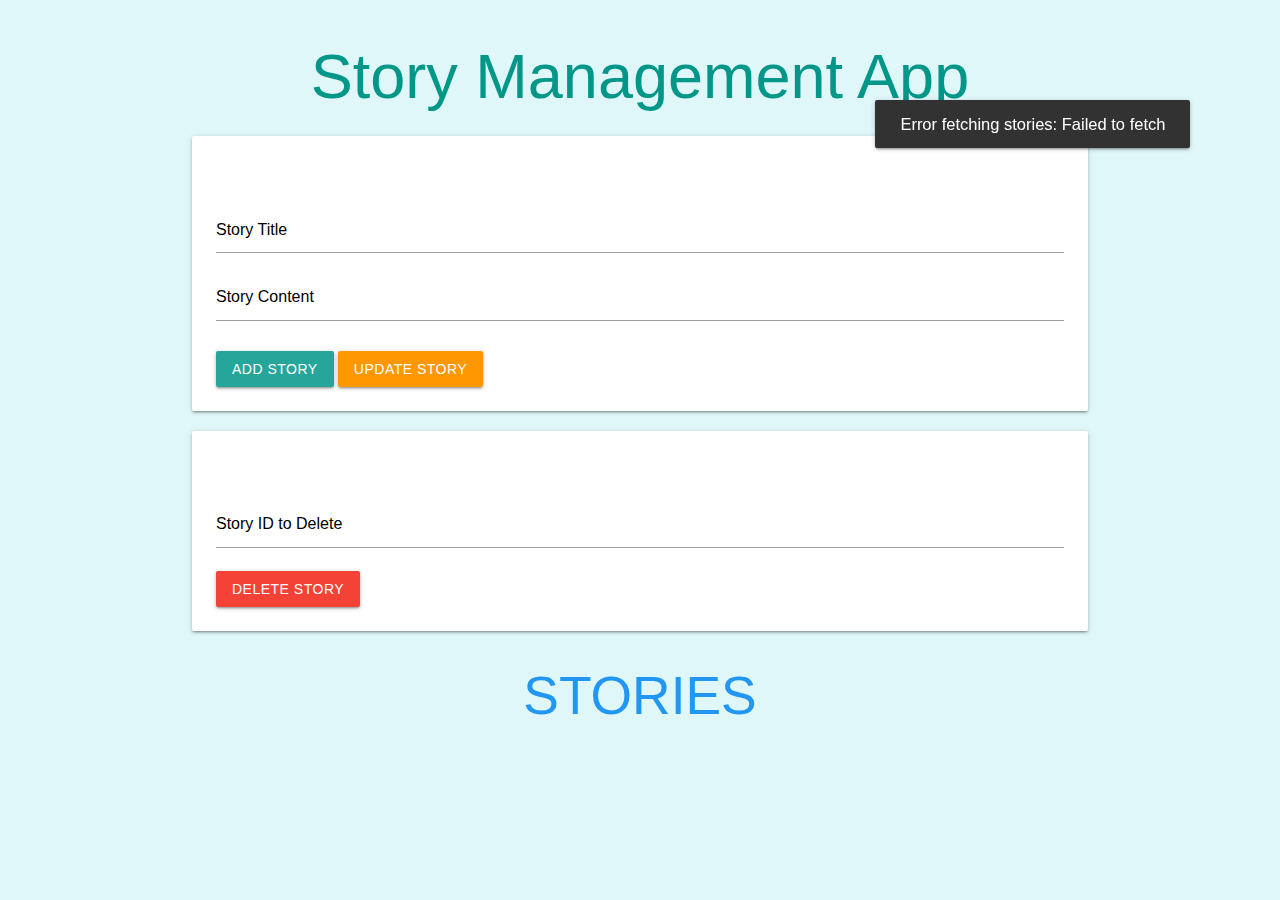
<file: LAB TASK 2/index.html>
<!DOCTYPE html>
<html lang="en">
<head>
    <meta charset="UTF-8">
    <meta name="viewport" content="width=device-width, initial-scale=1.0">
    <title>Story Management Application</title>
    
    <!-- Materialize CSS -->
    <link href="https://cdnjs.cloudflare.com/ajax/libs/materialize/1.0.0/css/materialize.min.css" rel="stylesheet">

    <style>
        body {
            background-color: #e0f7fa;
        }
        .container {
            margin-top: 40px;
        }
        .card {
            margin-bottom: 20px;
        }
        input::placeholder,
        textarea::placeholder {
            color: #000000; /* Black color for placeholders */
            opacity: 1; /* Ensures the placeholder is fully opaque */
        }
    </style>
</head>
<body>

    <div class="container">
        <h1 class="center-align teal-text">Story Management App</h1>
        
        <!-- Form for Adding or Editing a Story -->
        <div class="card">
            <div class="card-content beige lighten-1 white-text">
                <span class="card-title">Add / Edit Story</span>
                <div class="input-field">
                    <input type="text" id="title"  placeholder="Story Title">
                </div>
                <div class="input-field">
                    <textarea id="content" class="materialize-textarea" placeholder="Story Content"></textarea>
                </div>
                <button class="btn waves-effect waves-light" onclick="createStory()">Add Story</button>
                <button class="btn orange waves-effect waves-light" onclick="updateStory()">Update Story</button>
            </div>
        </div>

        <!-- Input to Delete a Story by ID -->
        <div class="card">
            <div class="card-content beige lighten-1 white-text">
                <span class="card-title">Delete Story</span>
                <div class="input-field">
                    <input type="text" id="storyId" placeholder="Story ID to Delete">
                </div>
                <button class="btn red waves-effect waves-light" onclick="deleteStory()">Delete Story</button>
            </div>
        </div>

        <!-- Section to Display Stories -->
        <h2 class="center-align blue-text">STORIES</h2>
        <div id="storyList" class="row"></div>
    </div>

    <!-- Materialize JS and dependencies -->
    <script src="https://cdnjs.cloudflare.com/ajax/libs/materialize/1.0.0/js/materialize.min.js"></script>

    <!-- Linking the JavaScript -->
    <script src="app.js"></script>
</body>
</html>
</file>
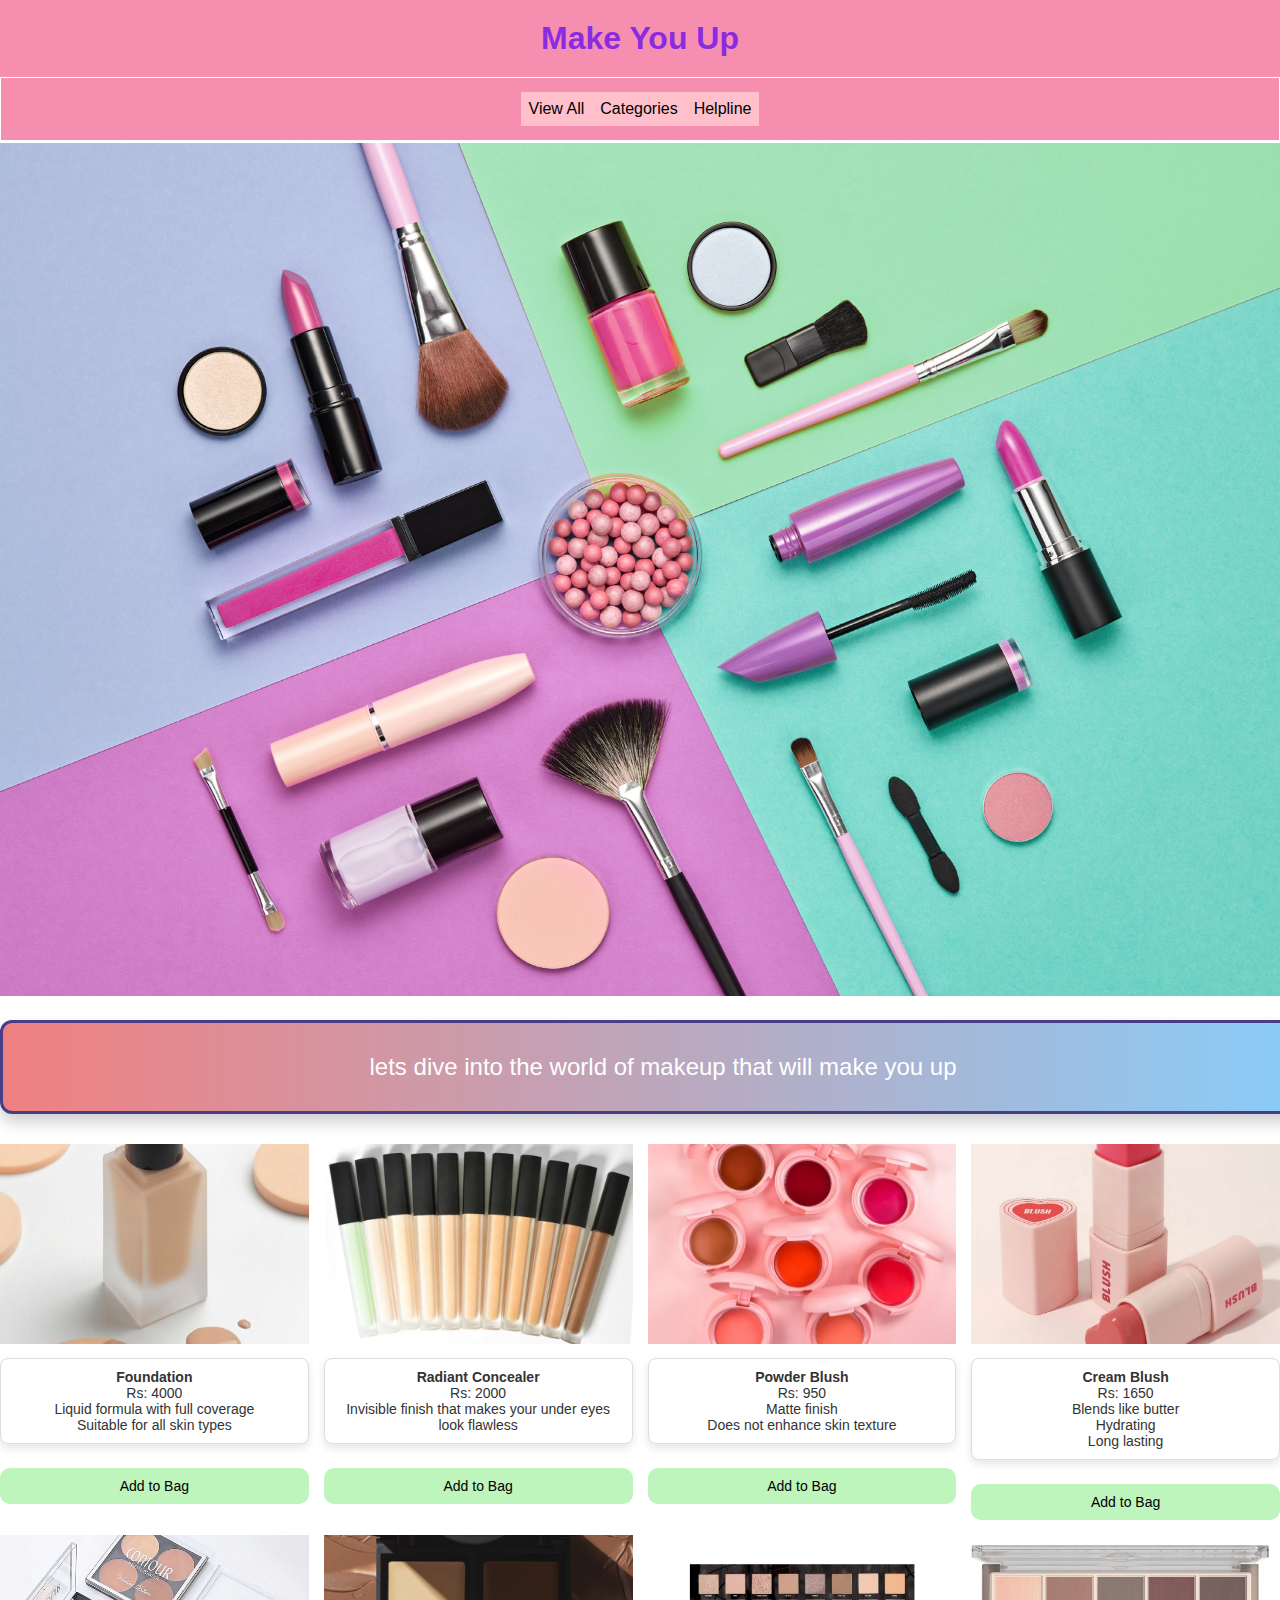
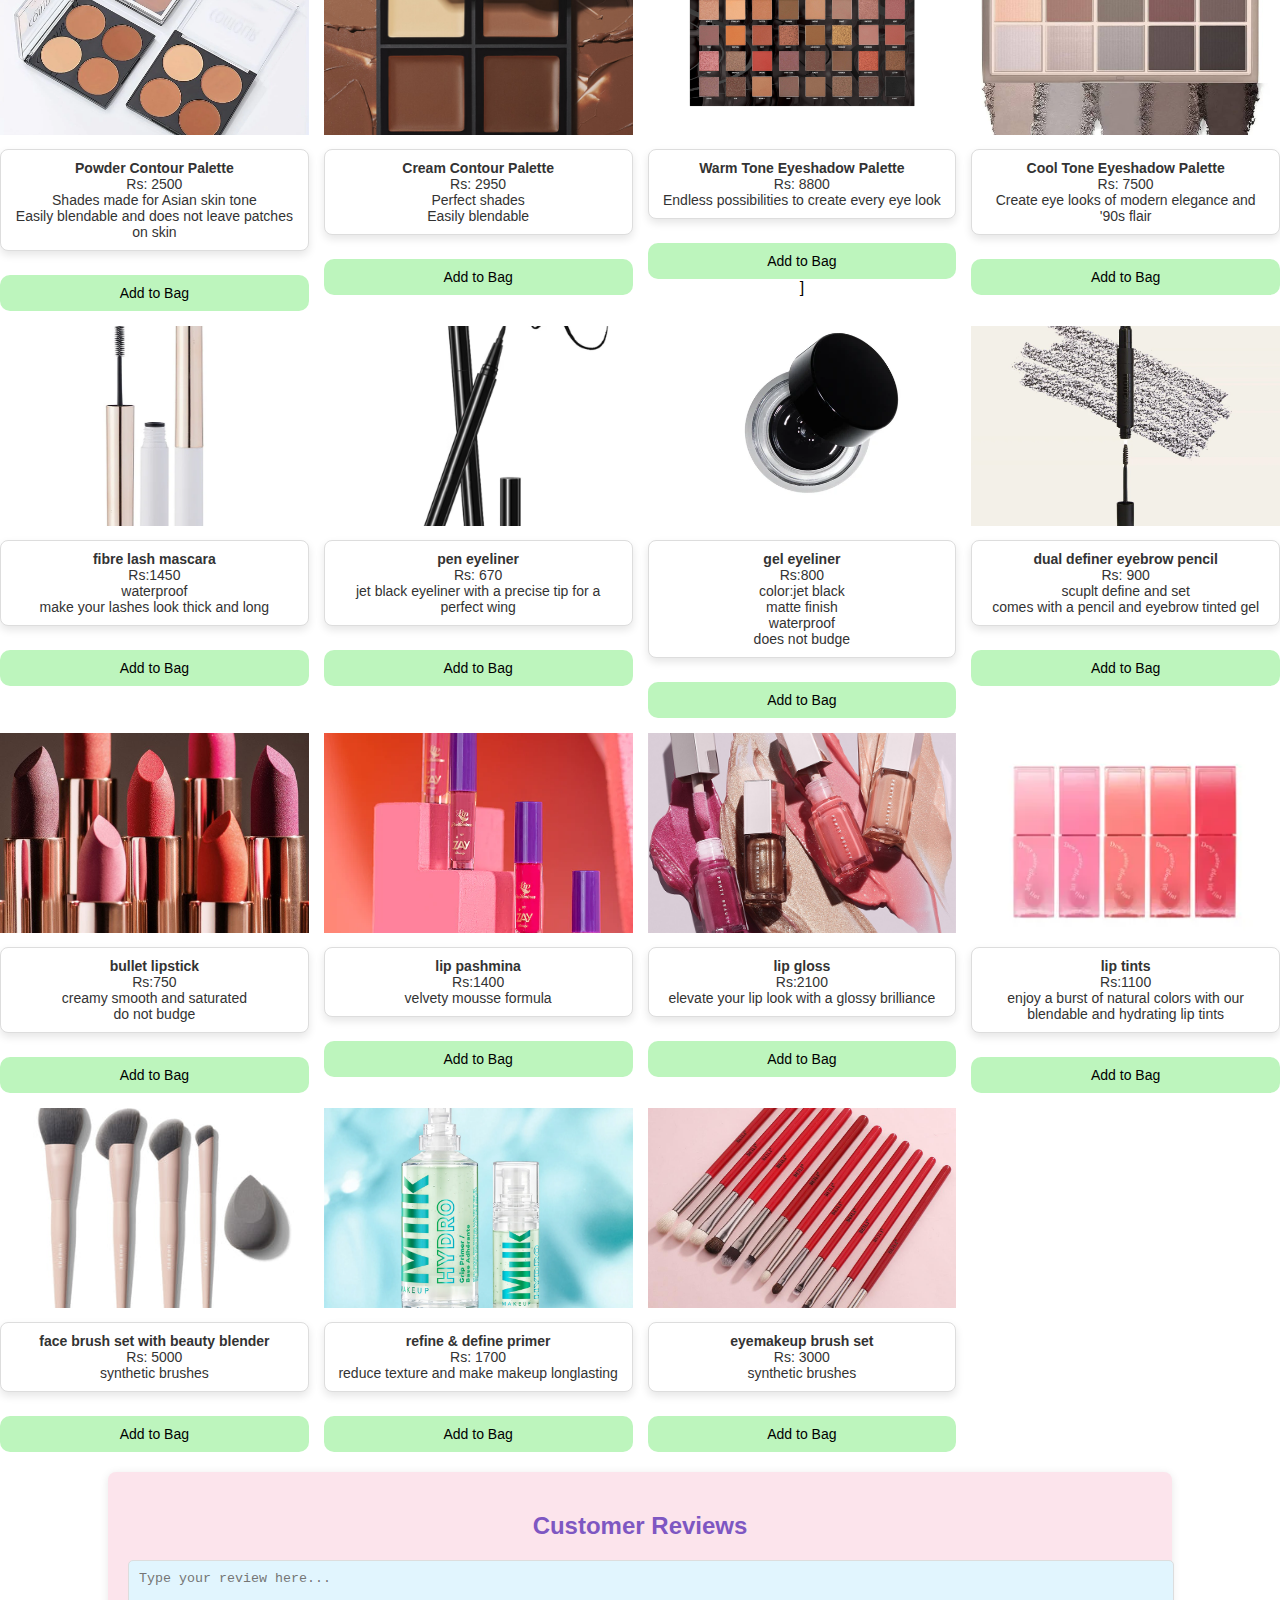
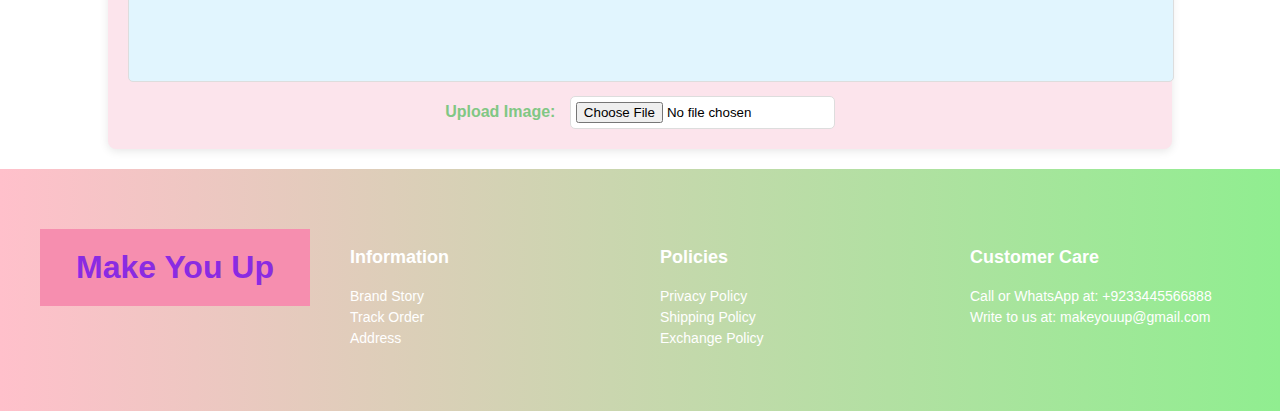
<file: ASSIGNMENT NO 1/first.html>
<!DOCTYPE html>
<html lang="en">
<head>
    <meta charset="UTF-8">
    <meta name="viewport" content="width=device-width, initial-scale=1.0">
    <title>Make You Up</title>
    <link rel="stylesheet" href="first.css">
    <!-- <style>
    
        body {
            margin: 0;
            font-family: 'Roboto', sans-serif;
        }

        header {
            position: sticky;
            top: 0;
            z-index: 1000; 
            background-color: rgb(246, 142, 175);
            border-bottom: 2px solid white;
        }

        h1 {
            color: blueviolet;
            background-color: rgb(246, 142, 175);
            text-align: center;
            padding: 20px;
            margin: 0;
            font-family: 'Poppins', sans-serif;
        }
        .icon-new {
    font-size: 20px; 
    color:blueviolet;
    cursor: pointer;
    position: absolute; 
    left: 20px; 
    top: 20px; 
}
.icon-new:hover {
    color: aqua;
}
.icon-old{
    font-size:20px;
    color:blueviolet;
    cursor:pointer;
    position:absolute;
    right:20px;
    top:20px;
}
.icon-old:hover{
    color:aqua;
}

        ul {
            list-style-type: none;
            padding: 14px 16px;
            overflow: hidden;
            text-align: center;
            border: solid 1px white;
            background-color: rgb(246, 142, 175);
            margin: 0;
            display: flex;
            justify-content: center; 
            position: sticky; 
            top: 0;
            z-index: 1000;
        }

        li {
            display: inline; 
        }

        li a {
            display: inline-block;
            padding: 8px;
            background-color: pink;
            text-decoration: none;
            color: black;
            font-family: 'Roboto', sans-serif;
        }

        a:hover {
            color: aqua;
        }

        .logo {
            width: 100%;
            height: auto;
            padding: 0;
            border-bottom:20px;
        }

        .pics {
            display: grid;
            grid-template-columns: repeat(4, 1fr); 
            gap: 15px; 
            justify-content: center;
            margin-top: 30px;
        }

        .pics .item {
            display: flex;
            flex-direction: column; 
            align-items: center; 
        }
.pics img {
            width: 100%; 
            height: 200px; 
            object-fit: cover; 
           box-sizing: border-box; 
        }
 .info {
      text-align: center; 
            padding: 10px;
            background-color: #ffffff; 
            border: 1px solid #ddd; 
            border-radius: 8px; 
            box-shadow: 0 4px 8px rgba(0, 0, 0, 0.1); 
            width: 100%; 
            box-sizing: border-box; 
            font-family: 'Roboto', sans-serif;
            font-size: 14px;
            color: #333; 
        }
 .info strong {
            font-weight: 700; 
        }
.intro {
    background: linear-gradient(to right, lightcoral, lightskyblue); 
    font-family: 'Poppins', sans-serif; 
    color: white; 
    height:50%;
    border-radius: 12px; 
    padding: 30px 20px; 
    text-align: center; 
    margin: 20px auto; 
    width: 100%; 
    box-shadow: 0 8px 16px rgba(0, 0, 0, 0.2); 
    font-size: 24px; 
    border: 3px solid darkslateblue; 
    position: relative; 
    animation: move-horizontal 20s linear infinite;
}

@keyframes move-horizontal {
    0% {
        left: 100%; /* Start off the right side */
    }
    100% {
        left: -100%; /* Move off the left side */
    }
}
.add-to-bag {
    background-color: rgb(189, 245, 189);
    width:100%;
    color: black; 
    border: none; 
    padding: 10px 10px; 
    border-radius: 10px; 
    cursor: pointer;
    font-family: 'Roboto', sans-serif; 
    font-size: 14px; 
    margin-top: 10px; 
    transition: background-color 0.3s ease; 
    border-bottom:20px;
}

.add-to-bag:hover { 
    color: white; 
    background-color:pink;
}
.review-container {
    background-color: #fce4ec; /* Baby Pink */
    padding: 20px;
    border-radius: 8px;
    box-shadow: 0 2px 10px rgba(0, 0, 0, 0.1);
    margin: 20px auto;
    width: 80%; /* Adjust width as needed */
}

.review-container h2 {
    text-align: center;
    color: #7e57c2; /* Lavender */
}

.review-input {
    width: 100%;
    height: 100px;
    padding: 10px;
    border: 1px solid #ddd;
    border-radius: 5px;
    resize: none; 
    margin-bottom: 10px; 
    background-color: #e1f5fe; 
}
.item img:hover{ 
    transform:scale(1.1);

}

.upload-container {
    text-align: center;
}

.upload-label {
    margin-right: 10px;
    color: #81c784; 
    font-weight: bold;
}

.image-upload {
    padding: 5px;
    border-radius: 5px;
    background-color: #fff; 
    border: 1px solid #ddd;
    transition: border-color 0.3s ease;
}

.image-upload:focus {
    border-color: #7e57c2; 
    outline: none;
}


footer {
            background: linear-gradient(to right, pink, lightgreen);
            color: white;
            padding: 40px 20px;
            display: flex;
            justify-content: space-between;
            align-items: flex-start;
        }

        .footer-column {
            flex: 1;
            margin: 20px;
        }

        .footer-column h3 {
            margin-bottom: 20px;
            font-size: 18px;
            font-weight: 700;
        }

        .footer-column p {
            margin: 5px 0;
            font-size: 14px;
            transition: color 0.3s ease; 
        }

        .footer-column p:hover {
            color: aqua; 
            cursor: pointer; 
        }

 </style> -->
</head>
<body>
    <header>
        <h1>Make You Up</h1>
        <i class="fa-solid fa-magnifying-glass icon-new"></i>
        <i class="fa-sharp fa-solid fa-cart-shopping icon-old"></i>
        <ul>
            <li><a href="#products">View All</a></li>
            <li><a href="categories.html">Categories</a></li>
            <li><a href="helpline.html">Helpline</a></li>
        </ul>
    </header>
   
    <img src="banner.jpg" alt="makeup page" class="logo">

    <p class="intro">lets dive into the world of makeup that will make you up</p>    
    <div id="products" class="pics">
        <div class="item">
            <img src="foundation.jpg" alt="Foundation">
            <p class="info"><strong>Foundation</strong><br>Rs: 4000<br>Liquid formula with full coverage<br>Suitable for all skin types</p>
            <button class="add-to-bag">Add to Bag</button>
        </div>
        <div class="item">
            <img src="concealer.avif" alt="Concealer">
            <p class="info"><strong>Radiant Concealer</strong><br>Rs: 2000<br>Invisible finish that makes your under eyes look flawless</p>
            <button class="add-to-bag">Add to Bag</button>
        </div>
        <div class="item">
            <img src="powderblush.webp" alt="Powder Blush">
            <p class="info"><strong>Powder Blush</strong><br>Rs: 950<br>Matte finish<br>Does not enhance skin texture</p>
            <button class="add-to-bag">Add to Bag</button>
        </div>
        <div class="item">
            <img src="creamblush.avif" alt="Cream Blush">
            <p class="info"><strong>Cream Blush</strong><br>Rs: 1650<br>Blends like butter<br>Hydrating<br>Long lasting</p>
            <button class="add-to-bag">Add to Bag</button>
        </div>
        <div class="item">
            <img src="powdercontour.webp" alt="Powder Contour Palette">
            <p class="info"><strong>Powder Contour Palette</strong><br>Rs: 2500<br>Shades made for Asian skin tone<br>Easily blendable and does not leave patches on skin</p>
            <button class="add-to-bag">Add to Bag</button>
        </div>
        <div class="item">
            <img src="creamcontour.jpg" alt="Cream Contour Palette">
            <p class="info"><strong>Cream Contour Palette</strong><br>Rs: 2950<br>Perfect shades<br>Easily blendable</p>
            <button class="add-to-bag">Add to Bag</button>
        </div>
        <div class="item">
            <img src="warm.jpg" alt="Warm Tone Eyeshadow Palette">
            <p class="info"><strong>Warm Tone Eyeshadow Palette</strong><br>Rs: 8800<br>Endless possibilities to create every eye look</p>
            <button class="add-to-bag">Add to Bag</button>]
        </div>
        <div class="item">
            <img src="cool.jpg" alt="Cool Tone Eyeshadow Palette">
            <p class="info"><strong>Cool Tone Eyeshadow Palette</strong><br>Rs: 7500<br>Create eye looks of modern elegance and '90s flair</p>
            <button class="add-to-bag">Add to Bag</button>
        </div>
       <div class="item"><img src="mascara.webp" alt="mascara">
    <p class="info"><strong>fibre lash mascara</strong><br>Rs:1450<br>waterproof<br>make your lashes look thick and long</p><button class="add-to-bag">Add to Bag</button></div>
    <div class="item">
        <img src="liquidliner.avif" alt="liquid eyeliner">
            <p class="info"><strong>pen eyeliner</strong><br>Rs: 670<br>jet black eyeliner with a precise tip for a perfect wing</p>
            <button class="add-to-bag">Add to Bag</button></div>
    <div class="item"><img src="gelliner.webp" alt="gel eyeliner">
    <p class="info"><strong>gel eyeliner</strong><br>Rs:800<br>color:jet black<br>matte finish<br>waterproof<br>does not budge</p><button class="add-to-bag">Add to Bag</button></div>
    <div class="item"><img src="eyebrow.webp" alt="eyebrow pencil"><p class="info"><strong>dual definer eyebrow pencil</strong><br>Rs: 900<br>scuplt define and set<br>comes with a pencil and eyebrow tinted gel</p><button class="add-to-bag">Add to Bag</button></div>
    <div class="item"><img src="bulletlipstick.jpg" alt="bullet lipsticks"><p class="info"><strong>bullet lipstick</strong><br>Rs:750<br>creamy smooth and saturated<br>do not budge</p><button class="add-to-bag">Add to Bag</button></div>
    <div class="item"><img src="pashmina.webp" alt="lip pashminas"><p class="info"><strong>lip pashmina</strong><br>Rs:1400<br>velvety mousse formula</p><button class="add-to-bag">Add to Bag</button></div>
    <div class="item"><img src="lipgloss.jpg" alt="lip gloss"><p class="info"><strong>lip gloss</strong><br>Rs:2100<br>elevate your lip look with a glossy brilliance</p><button class="add-to-bag">Add to Bag</button></div>
    <div class="item"><img src="liptint.webp" alt="lip tints"><p class="info"><strong>lip tints</strong><br>Rs:1100<br>enjoy a burst of natural colors with our blendable and hydrating lip tints</p><button class="add-to-bag">Add to Bag</button></div>
   <div class="item"><img src="brushes.jpg" alt="face brush set"><p class="info"><strong>face brush set with beauty blender</strong><br>Rs: 5000<br>synthetic brushes</p><button class="add-to-bag">Add to Bag</button></div>
   <div class="item"><img src="primer.webp" alt="primer"><p class="info"><strong>refine & define primer</strong><br>Rs: 1700<br>reduce texture and make makeup longlasting</p>
    <button class="add-to-bag">Add to Bag</button></div>
<div class="item"><img src="eye1.jpeg" alt="eyebrushes set"><p class="info"><strong>eyemakeup brush set</strong><br>Rs: 3000<br>synthetic brushes</p>
<button class="add-to-bag">Add to Bag</button></div>
</div>
<div class="review-container">
    <h2>Customer Reviews</h2>
    <textarea placeholder="Type your review here..." class="review-input"></textarea>
    <div class="upload-container">
        <label for="image-upload" class="upload-label">Upload Image:</label>
        <input type="file" id="image-upload" class="image-upload" accept="image/*">
    </div>
</div>

<footer>
    <div class="footer-column">
        <h1>Make You Up</h1>
    </div>
    <div class="footer-column">
        <h3>Information</h3>
        <p>Brand Story</p>
        <p>Track Order</p>
        <p>Address</p>
    </div>
    <div class="footer-column">
        <h3>Policies</h3>
        <p>Privacy Policy</p>
        <p>Shipping Policy</p>
        <p>Exchange Policy</p>
    </div>
    <div class="footer-column">
        <h3>Customer Care</h3>
        <p>Call or WhatsApp at: +9233445566888</p>
        <p>Write to us at: makeyouup@gmail.com</p>
    </div>
</footer>

</body>
</html>
</file>
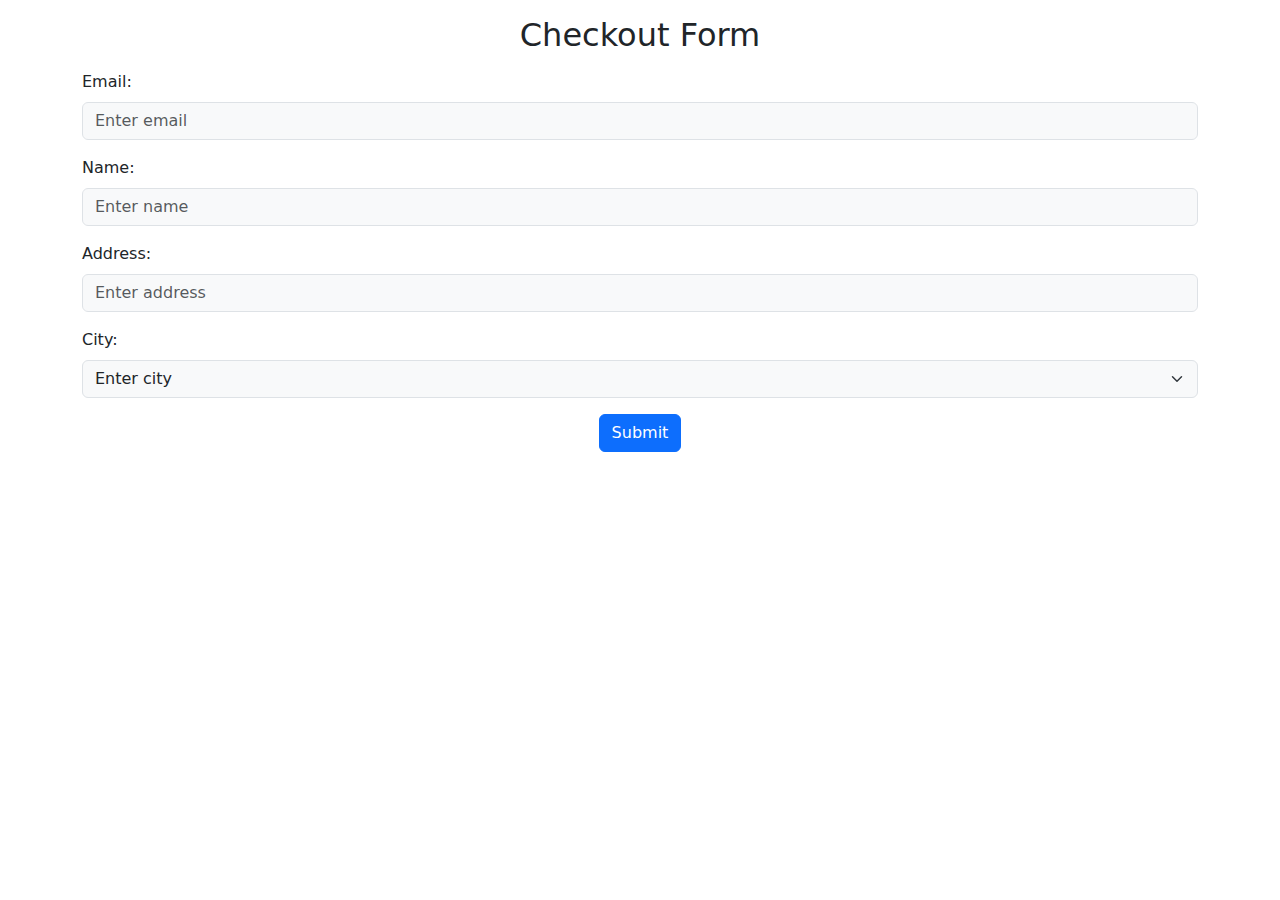
<file: ASSIGNMENT NO 2/form.html>
<!DOCTYPE html>
<html lang="en">
<head>
  <title>Checkout Form</title>
  <meta charset="utf-8">
  <meta name="viewport" content="width=device-width, initial-scale=1">
  <link href="https://cdn.jsdelivr.net/npm/bootstrap@5.3.3/dist/css/bootstrap.min.css" rel="stylesheet">
  <script src="https://cdn.jsdelivr.net/npm/bootstrap@5.3.3/dist/js/bootstrap.bundle.min.js"></script>
</head>

<body>
<div class="container mt-3 mb-3">
  <h2 class="text-center">Checkout Form</h2>
  <!-- Added id to the form -->
  <form id="checkoutForm" novalidate>
    <div class="mb-3 mt-3">
      <label for="email" class="form-label">Email:</label>
      <input type="email" class="form-control bg-light" id="email" placeholder="Enter email" name="email">
      <small id="emailError" class="text-danger"></small>
    </div>
    <div class="mb-3">
      <label for="name" class="form-label">Name:</label>
      <input type="text" class="form-control bg-light" id="name" placeholder="Enter name" name="name">
      <small id="nameError" class="text-danger"></small>
    </div>
    <div class="mb-3">
      <label for="address" class="form-label">Address:</label>
      <input type="text" class="form-control bg-light" id="address" placeholder="Enter address" name="address">
      <small id="addressError" class="text-danger"></small>
    </div>
    <div class="mb-3">
      <label for="city" class="form-label">City:</label>
      <select class="form-select bg-light" id="city" name="city">
        <option selected disabled>Enter city</option>
        <option value="lahore">Lahore</option>
        <option value="karachi">Karachi</option>
        <option value="islamabad">Islamabad</option>
        <option value="sialkot">Sialkot</option>
        <option value="gujranwala">Gujranwala</option>
        <option value="gujrat">Gujrat</option>
        <option value="peshawar">Peshawar</option>
        <option value="multan">Multan</option>
        <option value="faisalabad">Faisalabad</option>
        <option value="rawalpindi">Rawalpindi</option>
        <option value="quetta">Quetta</option>
        <option value="bahawalpur">Bahawalpur</option>
        <option value="dera ghazi khan">Dera Ghazi Khan</option>
      </select>
      <small id="cityError" class="text-danger"></small>
    </div>
    <div class="d-flex justify-content-center mt-3">
      <button type="submit" class="btn btn-primary">Submit</button>
    </div>
  </form>
</div>

<script>
// Validate the form
document.getElementById('checkoutForm').addEventListener('submit', function(event) {
  event.preventDefault(); // Prevent form submission

  const email = document.getElementById('email').value.trim();
const name = document.getElementById('name').value.trim();
const address = document.getElementById('address').value.trim();
const city = document.getElementById('city').value;

let valid = true;

// Email validation
const emailPattern = /^[a-zA-Z0-9._-]+@[a-zA-Z0-9.-]+\.[a-zA-Z]{2,6}$/;
if (!email) {
  document.getElementById('emailError').textContent = 'Email is required';
  valid = false;
} else if (!emailPattern.test(email)) {
  document.getElementById('emailError').textContent = 'Invalid email address, please enter a valid email';
  valid = false;
}


const namePattern = /^[a-zA-Z\s]+$/;  // Regular expression to match only letters and spaces
if (!name) {
  document.getElementById('nameError').textContent = 'Name is mandatory';
  valid = false;
} else if (!namePattern.test(name)) {
  document.getElementById('nameError').textContent = 'enter a valid name of string type';
  valid = false;
}

if (!address) {
  document.getElementById('addressError').textContent = 'Address is mandatory';
  valid = false;
}

if (!city || city === 'Enter city') {
  document.getElementById('cityError').textContent = 'Please select a city';
  valid = false;
}

if (valid) {
  alert('Form submitted successfully!');
}

});
</script>

</body>
</html>
</file>
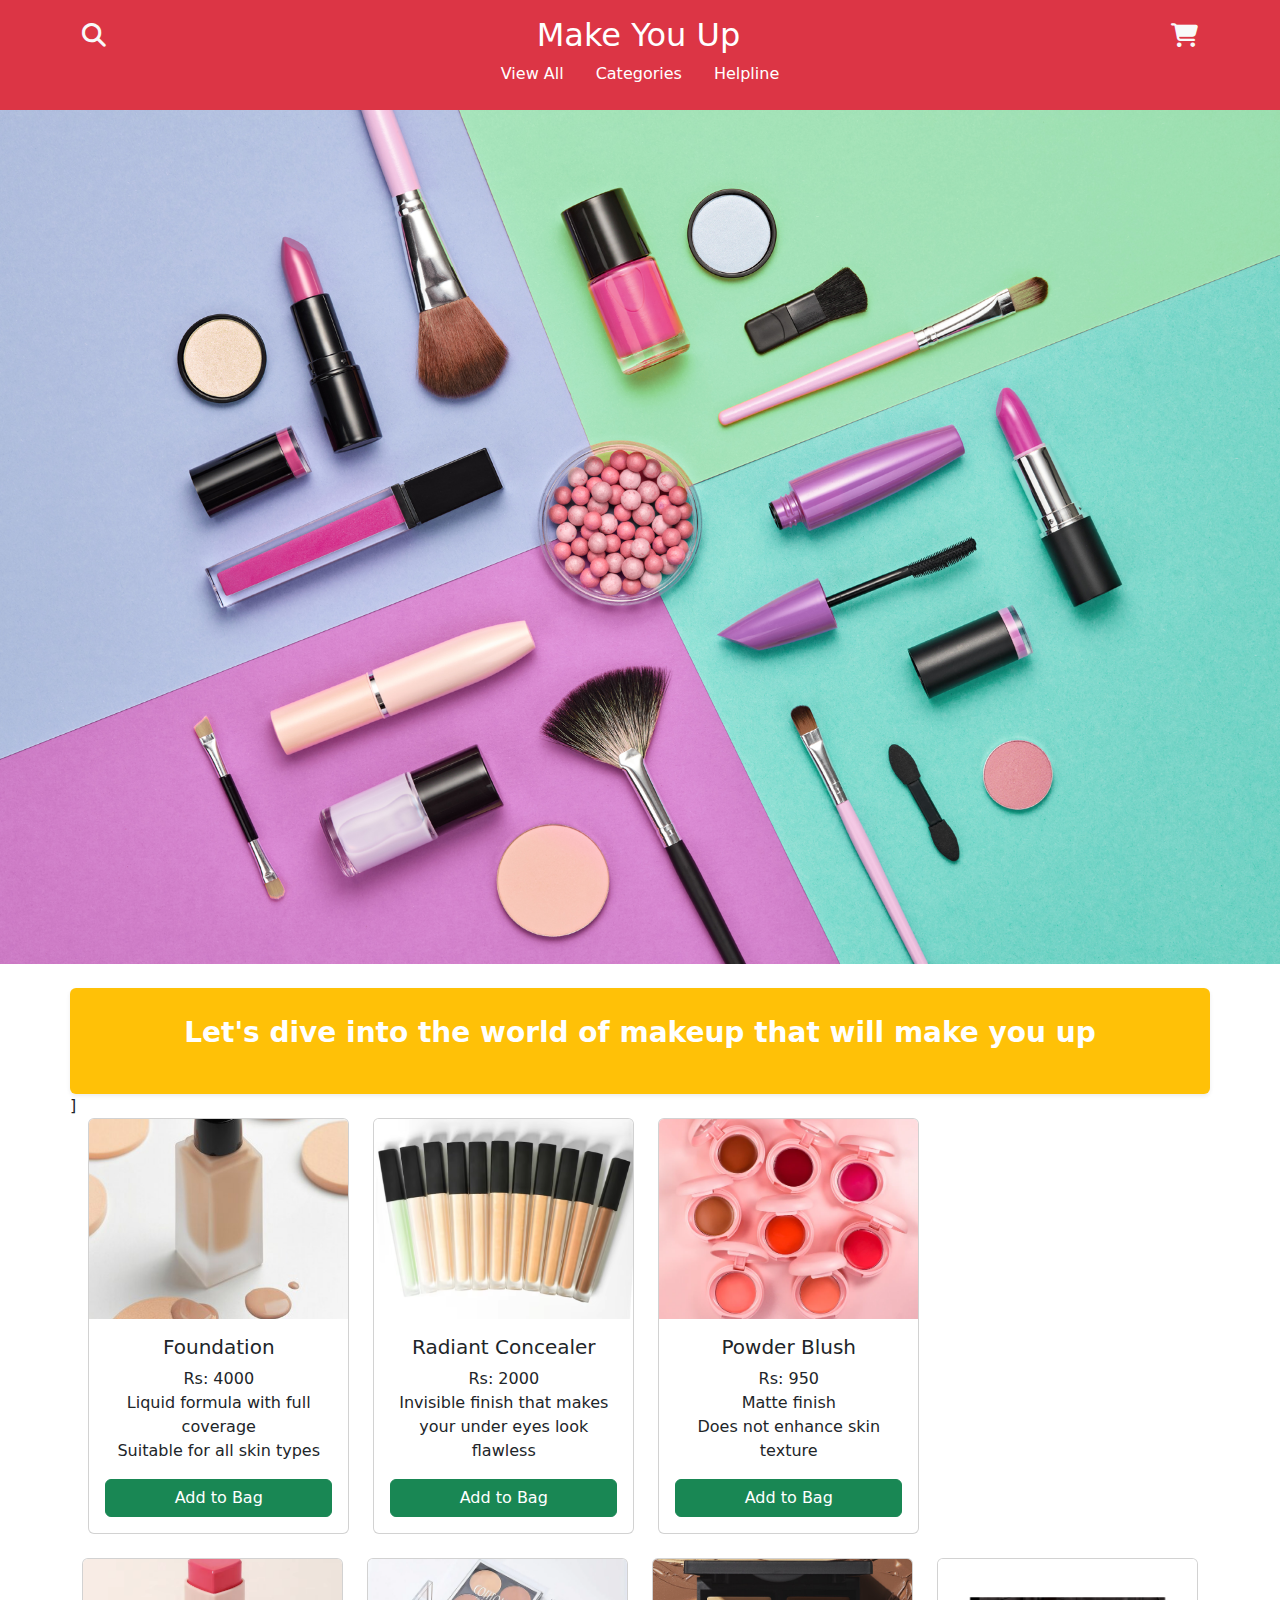
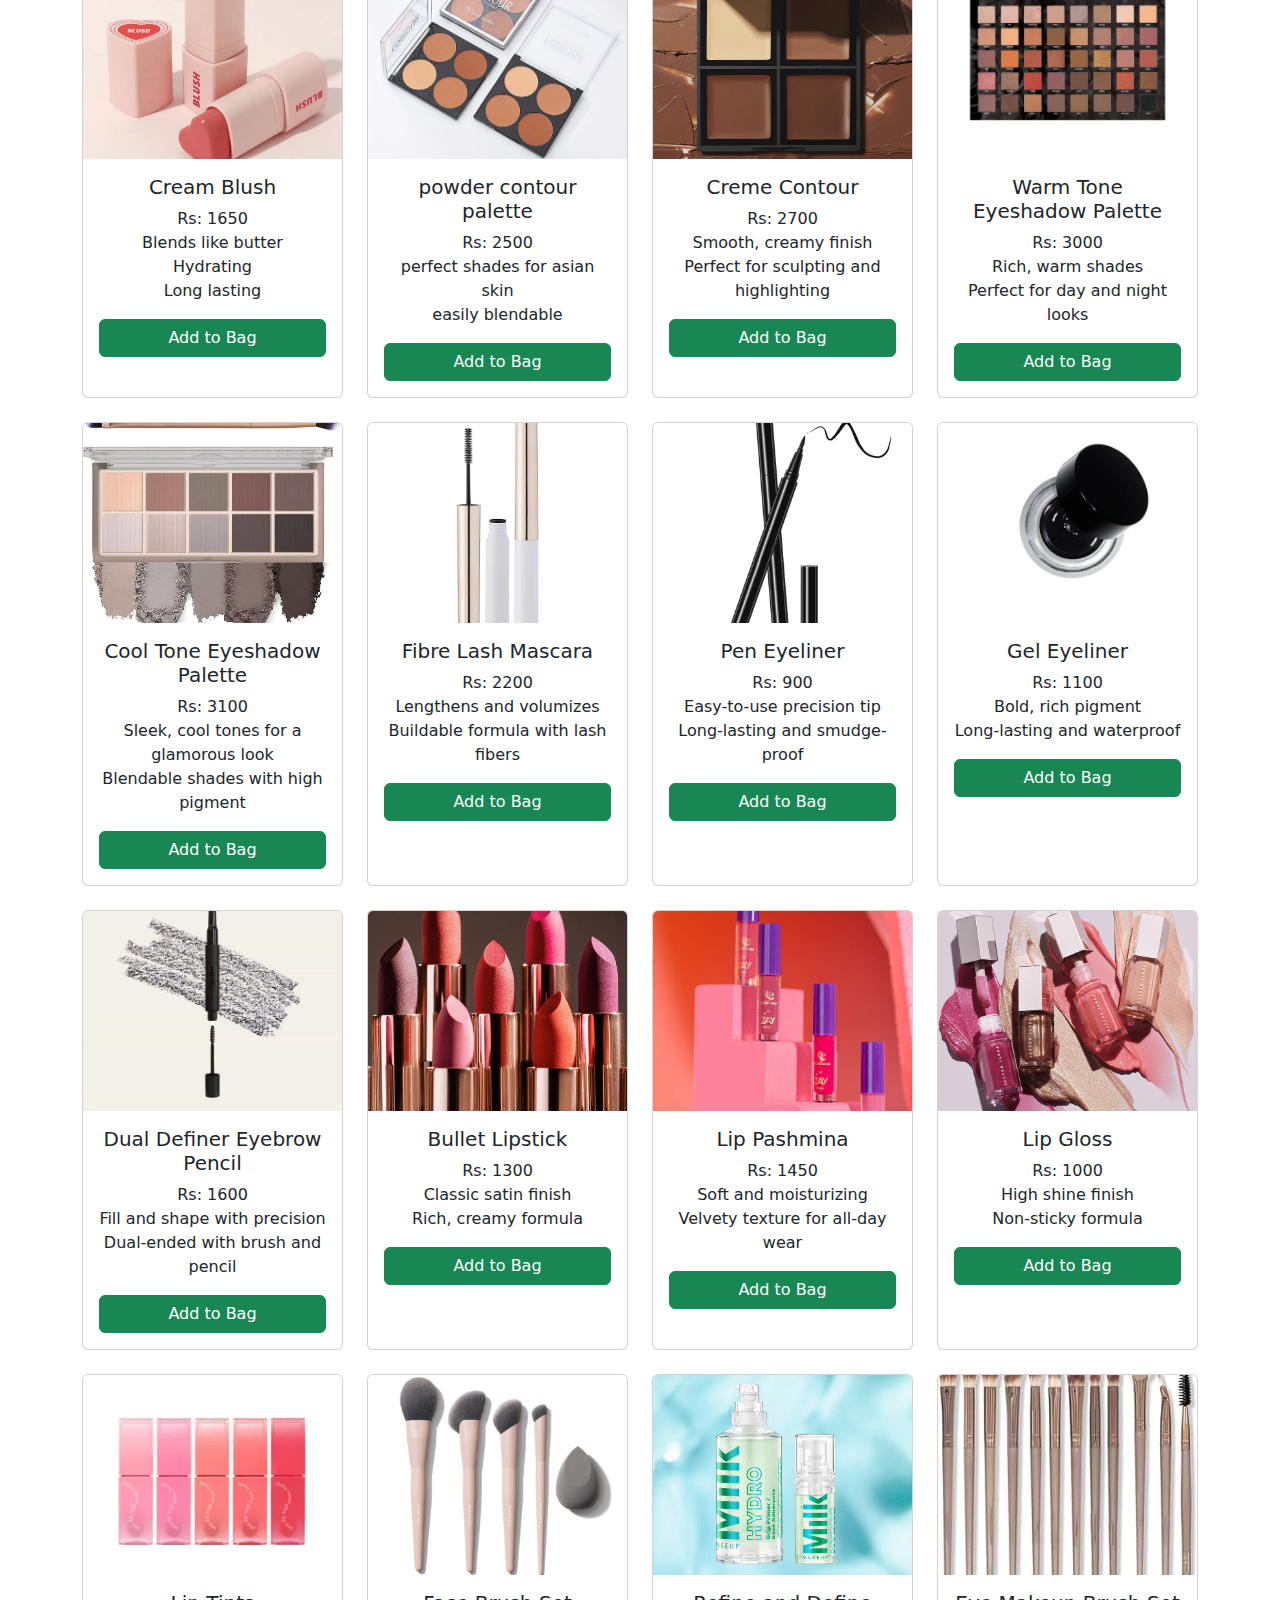
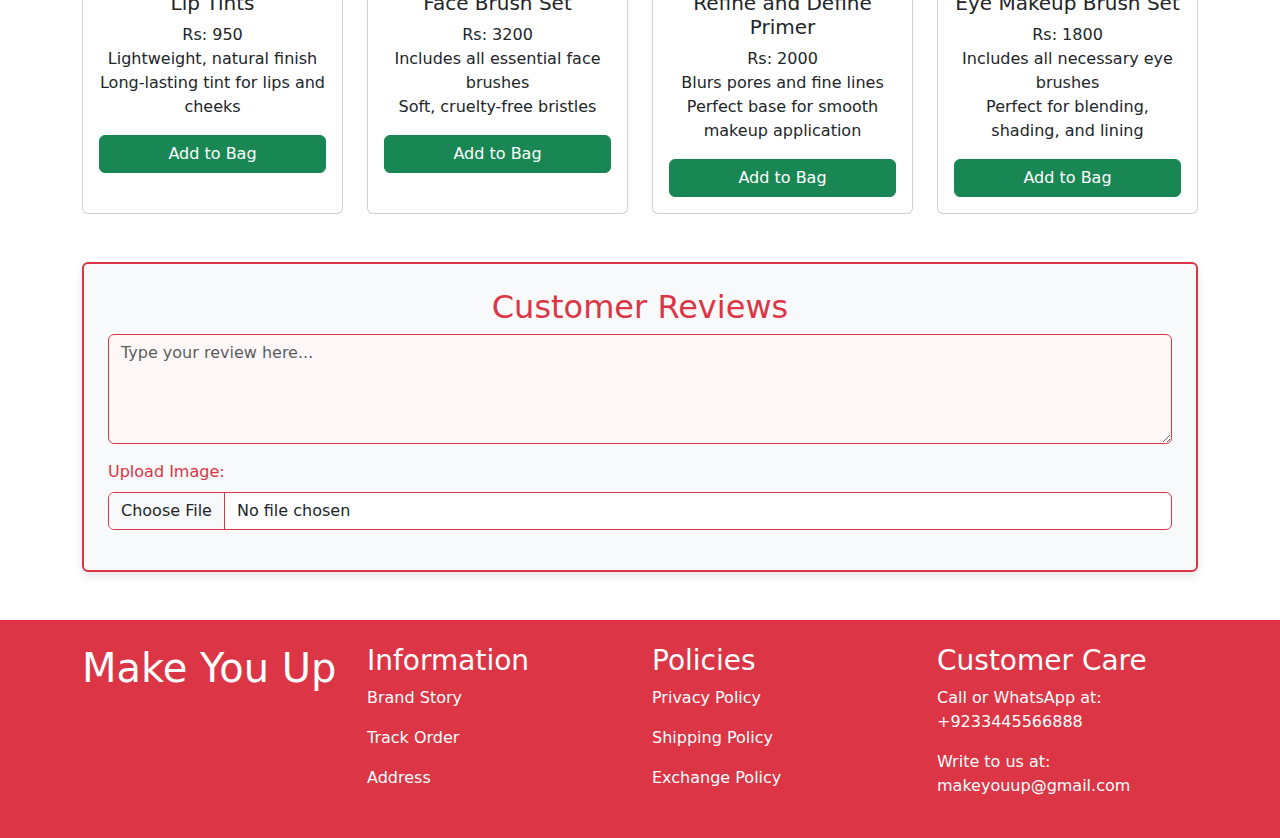
<file: LAB TASK 1/bootstrapfirst.html>
<!DOCTYPE html>
<html lang="en">
<head>
    <meta charset="UTF-8">
    <meta name="viewport" content="width=device-width, initial-scale=1.0">
    <title>Make You Up</title>
    <link rel="stylesheet" href="https://cdnjs.cloudflare.com/ajax/libs/font-awesome/6.6.0/css/all.min.css">
    <link rel="stylesheet" href="https://cdn.jsdelivr.net/npm/bootstrap@5.3.0-alpha1/dist/css/bootstrap.min.css">
    <style>
        .card-img-top {
            height: 200px; 
            object-fit: cover; 
        }
    </style>
</head>
<body>

  
    <header class="sticky-top bg-danger text-white p-3">
        <div class="container d-flex justify-content-between align-items-center">
            <i class="fa-solid fa-magnifying-glass fs-4 text-light"></i>
            <h1 class="m-0 text-center" style="font-size: 2rem;">Make You Up</h1>
            <i class="fa-sharp fa-solid fa-cart-shopping fs-4 text-light"></i>
        </div>
        <ul class="nav justify-content-center bg-danger">
            <li class="nav-item">
                <a class="nav-link text-white" href="#products">View All</a>
            </li>
            <li class="nav-item">
                <a class="nav-link text-white" href="categories.html">Categories</a>
            </li>
            <li class="nav-item">
                <a class="nav-link text-white" href="helpline.html">Helpline</a>
            </li>
        </ul>
    </header>
    

  
    <div class="text-center">
        <img src="banner.jpg" alt="makeup page" class="img-fluid">
    </div>

  
    <div class="container my-4 text-center bg-warning text-white p-4 rounded shadow-sm">
        <p class="fs-3 fw-bold">Let's dive into the world of makeup that will make you up</p>
    </div>

  
    <div id="products" class="container">
        <div class="row row-cols-1 row-cols-md-4 g-4">
          ]
            <div class="col">
                <div class="card h-100">
                    <img src="foundation.jpg" class="card-img-top" alt="Foundation">
                    <div class="card-body text-center">
                        <h5 class="card-title">Foundation</h5>
                        <p class="card-text">Rs: 4000<br>Liquid formula with full coverage<br>Suitable for all skin types</p>
                        <button class="btn btn-success w-100">Add to Bag</button>
                    </div>
                </div>
            </div>
         
            <div class="col">
                <div class="card h-100">
                    <img src="concealer.avif" class="card-img-top" alt="Concealer">
                    <div class="card-body text-center">
                        <h5 class="card-title">Radiant Concealer</h5>
                        <p class="card-text">Rs: 2000<br>Invisible finish that makes your under eyes look flawless</p>
                        <button class="btn btn-success w-100">Add to Bag</button>
                    </div>
                </div>
            </div>
            <div class="col">
                <div class="card h-100">
                    <img src="powderblush.webp" class="card-img-top" alt="Powder Blush">
                    <div class="card-body text-center">
                        <h5 class="card-title">Powder Blush</h5>
                        <p class="card-text">Rs: 950<br>Matte finish<br>Does not enhance skin texture</p>
                        <button class="btn btn-success w-100">Add to Bag</button>
                    </div>
                </div>
            </div>
            <div class="col">
                <div class="card h-100">
                    <img src="creamblush.avif" class="card-img-top" alt="Cream Blush">
                    <div class="card-body text-center">
                        <h5 class="card-title">Cream Blush</h5>
                        <p class="card-text">Rs: 1650<br>Blends like butter<br>Hydrating<br>Long lasting</p>
                        <button class="btn btn-success w-100">Add to Bag</button>
                    </div>
                </div>
            </div>
            <div class="col">
                <div class="card h-100">
                    <img src="powdercontour.webp" class="card-img-top" alt="powder contour">
                    <div class="card-body text-center">
                        <h5 class="card-title">powder contour palette</h5>
                        <p class="card-text">Rs: 2500<br>perfect shades for asian skin<br>easily blendable<br></p>
                        <button class="btn btn-success w-100">Add to Bag</button>
                    </div>
                </div>
            </div>
            <div class="col">
                <div class="card h-100">
                    <img src="creamcontour.jpg" class="card-img-top" alt="Creme Contour">
                    <div class="card-body text-center">
                        <h5 class="card-title">Creme Contour</h5>
                        <p class="card-text">Rs: 2700<br>Smooth, creamy finish<br>Perfect for sculpting and highlighting</p>
                        <button class="btn btn-success w-100">Add to Bag</button>
                    </div>
                </div>
            </div>
            <div class="col">
                <div class="card h-100">
                    <img src="warm.jpg" class="card-img-top" alt="Warm Tone Eyeshadow Palette">
                    <div class="card-body text-center">
                        <h5 class="card-title">Warm Tone Eyeshadow Palette</h5>
                        <p class="card-text">Rs: 3000<br>Rich, warm shades<br>Perfect for day and night looks</p>
                        <button class="btn btn-success w-100">Add to Bag</button>
                    </div>
                </div>
            </div>
            <div class="col">
                <div class="card h-100">
                    <img src="cool.jpg" class="card-img-top" alt="Cool Tone Eyeshadow Palette">
                    <div class="card-body text-center">
                        <h5 class="card-title">Cool Tone Eyeshadow Palette</h5>
                        <p class="card-text">Rs: 3100<br>Sleek, cool tones for a glamorous look<br>Blendable shades with high pigment</p>
                        <button class="btn btn-success w-100">Add to Bag</button>
                    </div>
                </div>
            </div>
            <div class="col">
                <div class="card h-100">
                    <img src="mascara.webp" class="card-img-top" alt="Fibre Lash Mascara">
                    <div class="card-body text-center">
                        <h5 class="card-title">Fibre Lash Mascara</h5>
                        <p class="card-text">Rs: 2200<br>Lengthens and volumizes<br>Buildable formula with lash fibers</p>
                        <button class="btn btn-success w-100">Add to Bag</button>
                    </div>
                </div>
            </div>
            <div class="col">
                <div class="card h-100">
                    <img src="liquidliner.avif" class="card-img-top" alt="Pen Eyeliner">
                    <div class="card-body text-center">
                        <h5 class="card-title">Pen Eyeliner</h5>
                        <p class="card-text">Rs: 900<br>Easy-to-use precision tip<br>Long-lasting and smudge-proof</p>
                        <button class="btn btn-success w-100">Add to Bag</button>
                    </div>
                </div>
            </div>
            <div class="col">
            <div class="card h-100">
                <img src="gelliner.webp" class="card-img-top" alt="Gel Eyeliner">
                <div class="card-body text-center">
                    <h5 class="card-title">Gel Eyeliner</h5>
                    <p class="card-text">Rs: 1100<br>Bold, rich pigment<br>Long-lasting and waterproof</p>
                    <button class="btn btn-success w-100">Add to Bag</button>
                </div>
            </div>
        </div>
        <div class="col">
            <div class="card h-100">
                <img src="eyebrow.webp" class="card-img-top" alt="Eyebrow Pencil">
                <div class="card-body text-center">
                    <h5 class="card-title">Dual Definer Eyebrow Pencil</h5>
                    <p class="card-text">Rs: 1600<br>Fill and shape with precision<br>Dual-ended with brush and pencil</p>
                    <button class="btn btn-success w-100">Add to Bag</button>
                </div>
            </div>
        </div>
        <div class="col">
            <div class="card h-100">
                <img src="bulletlipstick.jpg" class="card-img-top" alt="Bullet Lipstick">
                <div class="card-body text-center">
                    <h5 class="card-title">Bullet Lipstick</h5>
                    <p class="card-text">Rs: 1300<br>Classic satin finish<br>Rich, creamy formula</p>
                    <button class="btn btn-success w-100">Add to Bag</button>
                </div>
            </div>
        </div>
        <div class="col">
            <div class="card h-100">
                <img src="pashmina.webp" class="card-img-top" alt="Lip Pashmina">
                <div class="card-body text-center">
                    <h5 class="card-title">Lip Pashmina</h5>
                    <p class="card-text">Rs: 1450<br>Soft and moisturizing<br>Velvety texture for all-day wear</p>
                    <button class="btn btn-success w-100">Add to Bag</button>
                </div>
            </div>
        </div>
        <div class="col">
            <div class="card h-100">
                <img src="lipgloss.jpg" class="card-img-top" alt="Lip Gloss">
                <div class="card-body text-center">
                    <h5 class="card-title">Lip Gloss</h5>
                    <p class="card-text">Rs: 1000<br>High shine finish<br>Non-sticky formula</p>
                    <button class="btn btn-success w-100">Add to Bag</button>
                </div>
            </div>
        </div>
       
          <div class="col">
            <div class="card h-100">
                <img src="liptint.webp" class="card-img-top" alt="Lip Tints">
                <div class="card-body text-center">
                    <h5 class="card-title">Lip Tints</h5>
                    <p class="card-text">Rs: 950<br>Lightweight, natural finish<br>Long-lasting tint for lips and cheeks</p>
                    <button class="btn btn-success w-100">Add to Bag</button>
                </div>
            </div>
        </div>
        <div class="col">
            <div class="card h-100">
                <img src="brushes.jpg" class="card-img-top" alt="Face Brush Set">
                <div class="card-body text-center">
                    <h5 class="card-title">Face Brush Set</h5>
                    <p class="card-text">Rs: 3200<br>Includes all essential face brushes<br>Soft, cruelty-free bristles</p>
                    <button class="btn btn-success w-100">Add to Bag</button>
                </div>
            </div>
        </div>

        <div class="col">
            <div class="card h-100">
                <img src="primer.webp" class="card-img-top" alt="Refine and Define Primer">
                <div class="card-body text-center">
                    <h5 class="card-title">Refine and Define Primer</h5>
                    <p class="card-text">Rs: 2000<br>Blurs pores and fine lines<br>Perfect base for smooth makeup application</p>
                    <button class="btn btn-success w-100">Add to Bag</button>
                </div>
            </div>
        </div>

        <div class="col">
            <div class="card h-100">
                <img src="eyebrushes.jpg" class="card-img-top" alt="Eye Makeup Brush Set">
                <div class="card-body text-center">
                    <h5 class="card-title">Eye Makeup Brush Set</h5>
                    <p class="card-text">Rs: 1800<br>Includes all necessary eye brushes<br>Perfect for blending, shading, and lining</p>
                    <button class="btn btn-success w-100">Add to Bag</button>
                </div>
            </div>
        </div>

    </div>
</div>

        </div>
    </div>
        </div>
    </div>

  
    <div class="container my-5">
        <div class="card p-4" style="background-color: #f8f9fa; border: 2px solid #dc3545; box-shadow: 0 4px 8px rgba(0, 0, 0, 0.1);">
            <h2 class="text-center" style="color: #dc3545;">Customer Reviews</h2>
            <textarea class="form-control mb-3" placeholder="Type your review here..." rows="4" style="background-color: #fdf7f7; border: 1px solid #dc3545;"></textarea>
            <div class="mb-3">
                <label for="image-upload" class="form-label" style="color: #dc3545;">Upload Image:</label>
                <input type="file" id="image-upload" class="form-control" style="border: 1px solid #dc3545;">
            </div>
        </div>
    </div>
    

    <footer class="bg-danger text-white py-4">
        <div class="container">
            <div class="row">
                <div class="col-md-3">
                    <h1>Make You Up</h1>
                </div>
                <div class="col-md-3">
                    <h3>Information</h3>
                    <p>Brand Story</p>
                    <p>Track Order</p>
                    <p>Address</p>
                </div>
                <div class="col-md-3">
                    <h3>Policies</h3>
                    <p>Privacy Policy</p>
                    <p>Shipping Policy</p>
                    <p>Exchange Policy</p>
                </div>
                <div class="col-md-3">
                    <h3>Customer Care</h3>
                    <p>Call or WhatsApp at: +9233445566888</p>
                    <p>Write to us at: makeyouup@gmail.com</p>
                </div>
            </div>
        </div>
    </footer>
    <script src="https://cdn.jsdelivr.net/npm/bootstrap@5.3.0-alpha1/dist/js/bootstrap.bundle.min.js"></script>

</body>
</html
</file>
<file: ASSIGNMENT NO 1/first.css>
body {
    margin: 0;
    font-family: 'Roboto', sans-serif;
}

header {
    position: sticky;
    top: 0;
    z-index: 1000; 
    background-color: rgb(246, 142, 175);
    border-bottom: 2px solid white;
}

h1 {
    color: blueviolet;
    background-color: rgb(246, 142, 175);
    text-align: center;
    padding: 20px;
    margin: 0;
    font-family: 'Poppins', sans-serif;
}
.icon-new {
font-size: 20px; 
color:blueviolet;
cursor: pointer;
position: absolute; 
left: 20px; 
top: 20px; 
}
.icon-new:hover {
color: aqua;
}
.icon-old{
font-size:20px;
color:blueviolet;
cursor:pointer;
position:absolute;
right:20px;
top:20px;
}
.icon-old:hover{
color:aqua;
}

ul {
    list-style-type: none;
    padding: 14px 16px;
    overflow: hidden;
    text-align: center;
    border: solid 1px white;
    background-color: rgb(246, 142, 175);
    margin: 0;
    display: flex;
    justify-content: center; 
    position: sticky; 
    top: 0;
    z-index: 1000;
}

li {
    display: inline; 
}

li a {
    display: inline-block;
    padding: 8px;
    background-color: pink;
    text-decoration: none;
    color: black;
    font-family: 'Roboto', sans-serif;
}

a:hover {
    color: aqua;
}

.logo {
    width: 100%;
    height: auto;
    padding: 0;
    border-bottom:20px;
}

.pics {
    display: grid;
    grid-template-columns: repeat(4, 1fr); 
    gap: 15px; 
    justify-content: center;
    margin-top: 30px;
}

.pics .item {
    display: flex;
    flex-direction: column; 
    align-items: center; 
}
.pics img {
    width: 100%; 
    height: 200px; 
    object-fit: cover; 
   box-sizing: border-box; 
}
.info {
text-align: center; 
    padding: 10px;
    background-color: #ffffff; 
    border: 1px solid #ddd; 
    border-radius: 8px; 
    box-shadow: 0 4px 8px rgba(0, 0, 0, 0.1); 
    width: 100%; 
    box-sizing: border-box; 
    font-family: 'Roboto', sans-serif;
    font-size: 14px;
    color: #333; 
}
.info strong {
    font-weight: 700; 
}
.intro {
background: linear-gradient(to right, lightcoral, lightskyblue); 
font-family: 'Poppins', sans-serif; 
color: white; 
height:50%;
border-radius: 12px; 
padding: 30px 20px; 
text-align: center; 
margin: 20px auto; 
width: 100%; 
box-shadow: 0 8px 16px rgba(0, 0, 0, 0.2); 
font-size: 24px; 
border: 3px solid darkslateblue; 
position: relative; 
animation: move-horizontal 20s linear infinite;
}

@keyframes move-horizontal {
0% {
left: 100%; /* Start off the right side */
}
100% {
left: -100%; /* Move off the left side */
}
}
.add-to-bag {
background-color: rgb(189, 245, 189);
width:100%;
color: black; 
border: none; 
padding: 10px 10px; 
border-radius: 10px; 
cursor: pointer;
font-family: 'Roboto', sans-serif; 
font-size: 14px; 
margin-top: 10px; 
transition: background-color 0.3s ease; 
border-bottom:20px;
}

.add-to-bag:hover { 
color: white; 
background-color:pink;
}
.review-container {
background-color: #fce4ec; /* Baby Pink */
padding: 20px;
border-radius: 8px;
box-shadow: 0 2px 10px rgba(0, 0, 0, 0.1);
margin: 20px auto;
width: 80%; /* Adjust width as needed */
}

.review-container h2 {
text-align: center;
color: #7e57c2; /* Lavender */
}

.review-input {
width: 100%;
height: 100px;
padding: 10px;
border: 1px solid #ddd;
border-radius: 5px;
resize: none; 
margin-bottom: 10px; 
background-color: #e1f5fe; 
}
.item img:hover{ 
transform:scale(1.1);

}

.upload-container {
text-align: center;
}

.upload-label {
margin-right: 10px;
color: #81c784; 
font-weight: bold;
}

.image-upload {
padding: 5px;
border-radius: 5px;
background-color: #fff; 
border: 1px solid #ddd;
transition: border-color 0.3s ease;
}

.image-upload:focus {
border-color: #7e57c2; 
outline: none;
}


footer {
    background: linear-gradient(to right, pink, lightgreen);
    color: white;
    padding: 40px 20px;
    display: flex;
    justify-content: space-between;
    align-items: flex-start;
}

.footer-column {
    flex: 1;
    margin: 20px;
}

.footer-column h3 {
    margin-bottom: 20px;
    font-size: 18px;
    font-weight: 700;
}

.footer-column p {
    margin: 5px 0;
    font-size: 14px;
    transition: color 0.3s ease; 
}

.footer-column p:hover {
    color: aqua; 
    cursor: pointer; 
}
</file>
